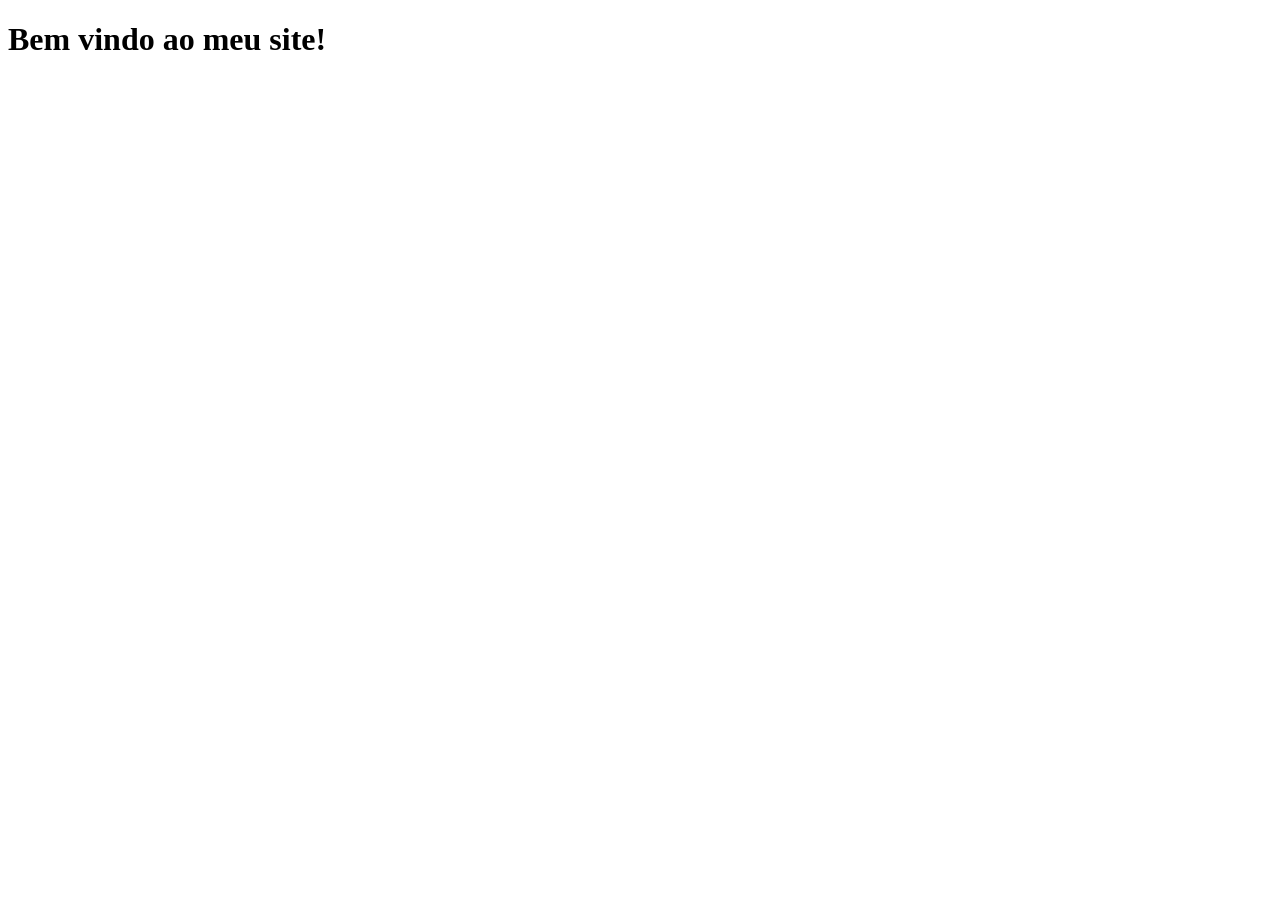
<file: Aula 01 - Introdução ao HTML/index.html>
<!-- Define a versão mais atualizada -->
<!doctype html>
<!-- define o idioma padrão do site -->
<html lang="pt-br">
  <head>
    <!-- aqui vai as configurações do site -->
    <meta charset="UTF-8" />
    <meta name="viewport" content="width=device-width, initial-scale=1.0" />
    <!-- define o titulo -->
    <title>Meu website</title>
  </head>
  <body>
    <!-- Texto que será exibido na tela -->
    <h1>Bem vindo ao meu site!</h1>
  </body>
</html>
</file>
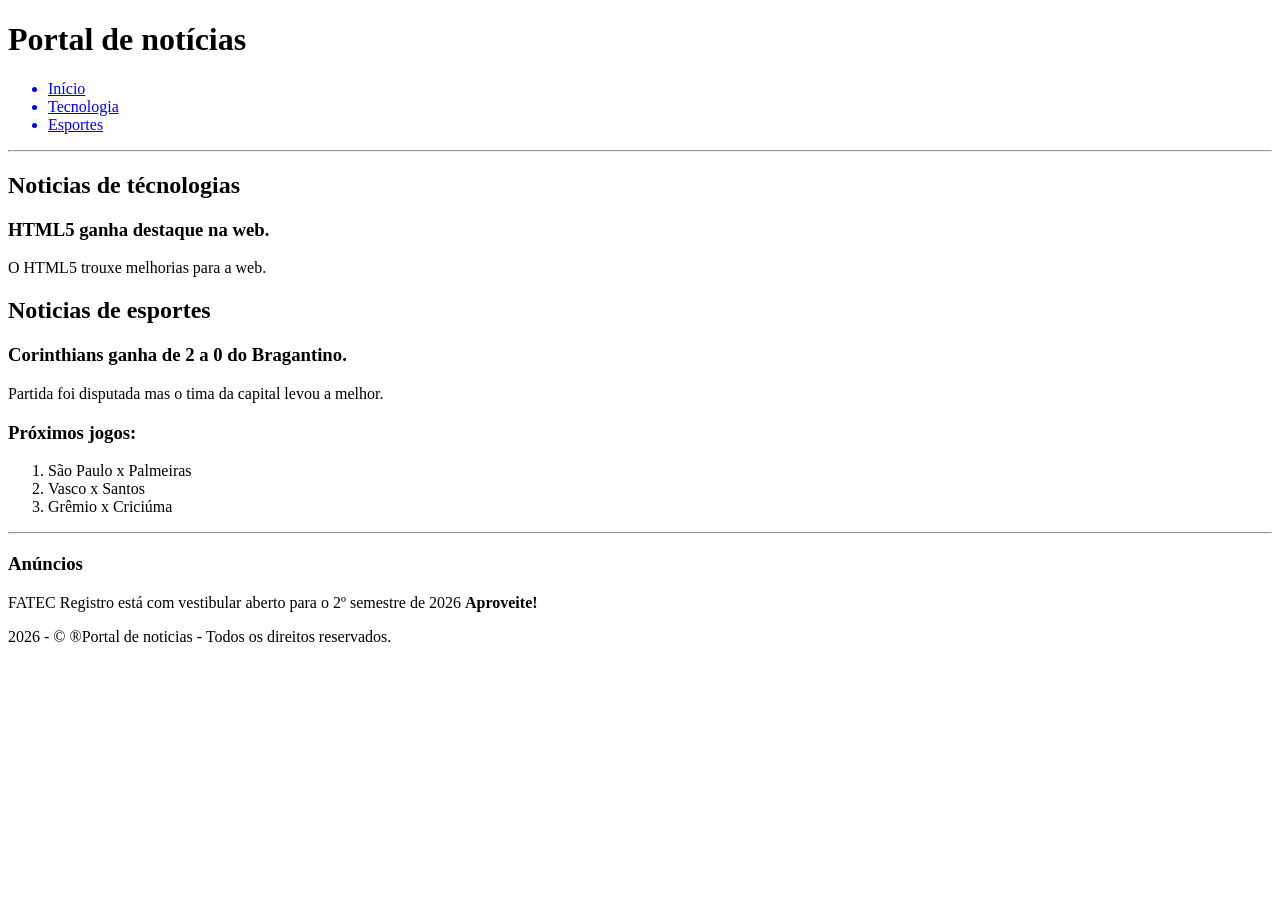
<file: Aula 02 - estrutura e semantica/index.html>
<!DOCTYPE html>
<html lang="pt-br">
<head>
    <meta charset="UTF-8">
    <meta name="viewport" content="width=device-width, initial-scale=1.0">
    <title>Estrutura e Semântica</title>

<body>
        <!-- header : cabeçalho do site -->
         <header>
            <h1>Portal de notícias</h1>
         </header>
         <!-- NAV: menu de navegação -->
          <nav>
            <ul>
                <a href="https://www.google.com">
                    <li>Início</li>
                </a>
                <a href="#tecnologias">
                    <li>Tecnologia</li>
                </a>
                <a href="#esportes">
                    <li>Esportes</li>
                </a>
            </ul>
          </nav>
          <!-- LINHA DIVISÓRIA -->
           <hr>
          <!-- MAIN: conteudo principal -->
           <main>
                <section id="tecnologias">
                    <h2>Noticias de técnologias</h2>
                    <!-- conteudo textual da seção -->
                    <article>
                        <h3>HTML5 ganha destaque na web.</h3>
                        <p>O HTML5 trouxe melhorias para a web.</p>
                    </article>
                </section>
                <section id="esportes">
                    <h2>Noticias de esportes</h2>
                    <article>
                        <h3>Corinthians ganha de 2 a 0 do Bragantino.</h3>
                        <p>Partida foi disputada mas o tima da capital levou a melhor.</p>
                        <h3>Próximos jogos:</h3>
                        <ol>
                            <li>São Paulo x Palmeiras</li>
                            <li>Vasco x Santos</li>
                            <li>Grêmio x Criciúma</li>
                        </ol>
                        <!-- ul - lista não ordenada (marcadores) -->
                         <!-- ol - lista ordenada (numerais) -->
                    </article>
                </section>
            </main>
            <hr>
            <!-- conteudo secundario -->
             <aside>
                <h3>Anúncios</h3>
                <p>FATEC Registro está com vestibular aberto para o 2º semestre de 2026
                    <strong>Aproveite!</strong>
                </p>
             </aside>
            <!-- footer: rodapé do site -->
            <footer>2026 - &copy; &reg;Portal de noticias - Todos os direitos reservados.</footer>
</body>
</html>
</file>
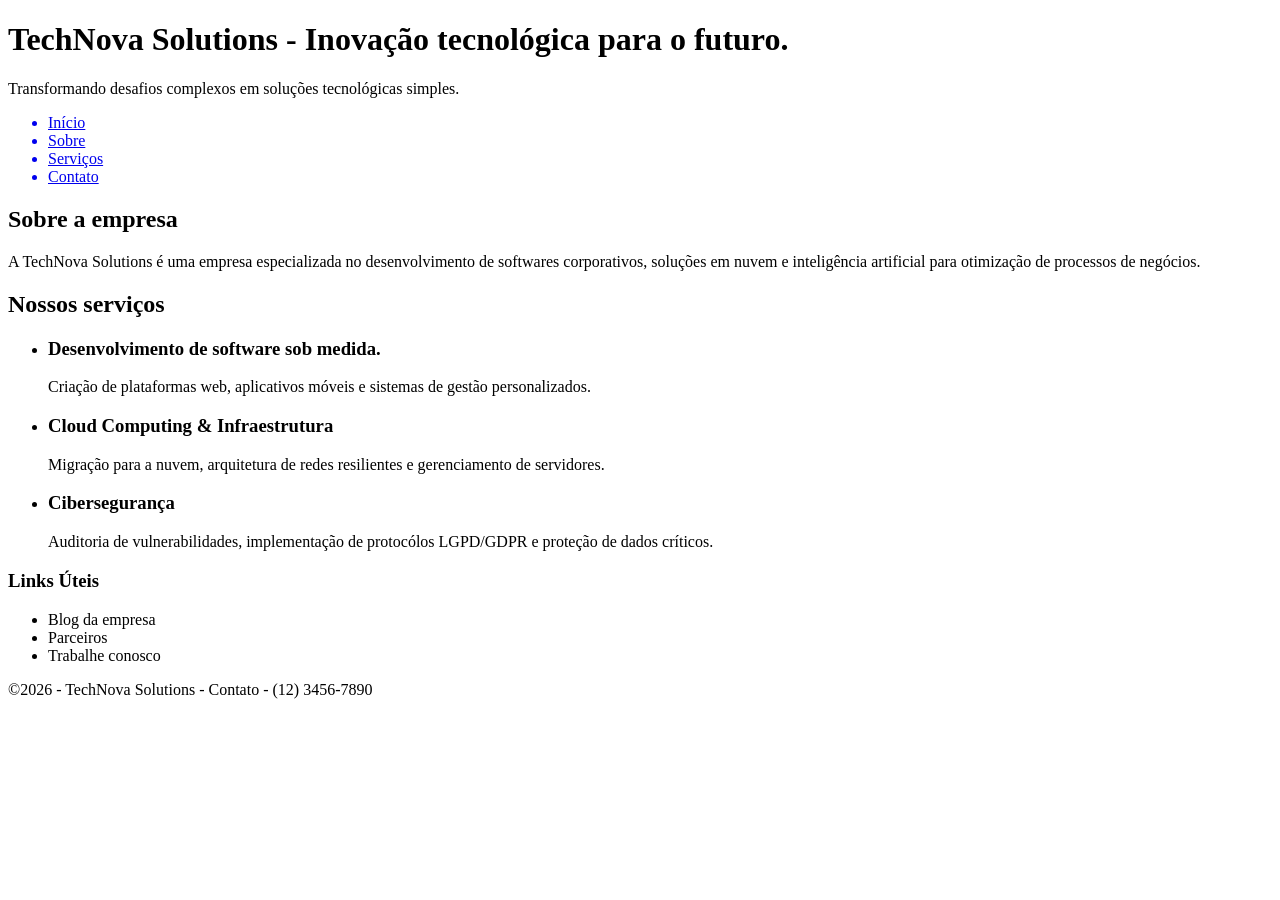
<file: Aula 02 - exercicio prático/index.html>
<!doctype html>
<html lang="pt-br">
  <head>
    <meta charset="UTF-8" />
    <meta name="viewport" content="width=device-width, initial-scale=1.0" />
    <title>Document</title>
  </head>
  <body>
    <header id="inicio">
      <h1>TechNova Solutions - Inovação tecnológica para o futuro.</h1>
      <p>Transformando desafios complexos em soluções tecnológicas simples.</p>
    </header>
    <nav>
      <ul>
        <a href="#inicio">
          <li>Início</li>
        </a>
        <a href="#sobre">
          <li>Sobre</li>
        </a>
        <a href="#serviços">
          <li>Serviços</li>
        </a>
        <a href="#Contato">
          <li>Contato</li>
        </a>
      </ul>
    </nav>
    <main>
      <section id="sobre">
        <h2>Sobre a empresa</h2>
        <p>
          A TechNova Solutions é uma empresa especializada no desenvolvimento de
          softwares corporativos, soluções em nuvem e inteligência artificial
          para otimização de processos de negócios.
        </p>
      </section>
      <section id="serviços">
        <h2>Nossos serviços</h2>
        <article>
          <ul>
            <li><h3>Desenvolvimento de software sob medida.</h3></li>
            <p>
              Criação de plataformas web, aplicativos móveis e sistemas de
              gestão personalizados.
            </p>
            <li><h3>Cloud Computing & Infraestrutura</h3></li>
            <p>
              Migração para a nuvem, arquitetura de redes resilientes e
              gerenciamento de servidores.
            </p>
            <li><h3>Cibersegurança</h3></li>
            <p>
              Auditoria de vulnerabilidades, implementação de protocólos
              LGPD/GDPR e proteção de dados críticos.
            </p>
          </ul>
        </article>
      </section>
      <aside>
        <h3>Links Úteis</h3>
        <ul>
          <li>Blog da empresa</li>
          <li>Parceiros</li>
          <li>Trabalhe conosco</li>
        </ul>
      </aside>
    </main>
    <footer>
      <div id="Contato"></div>
      &copy;2026 - TechNova Solutions - Contato - (12) 3456-7890
    </footer>
  </body>
</html>
</file>
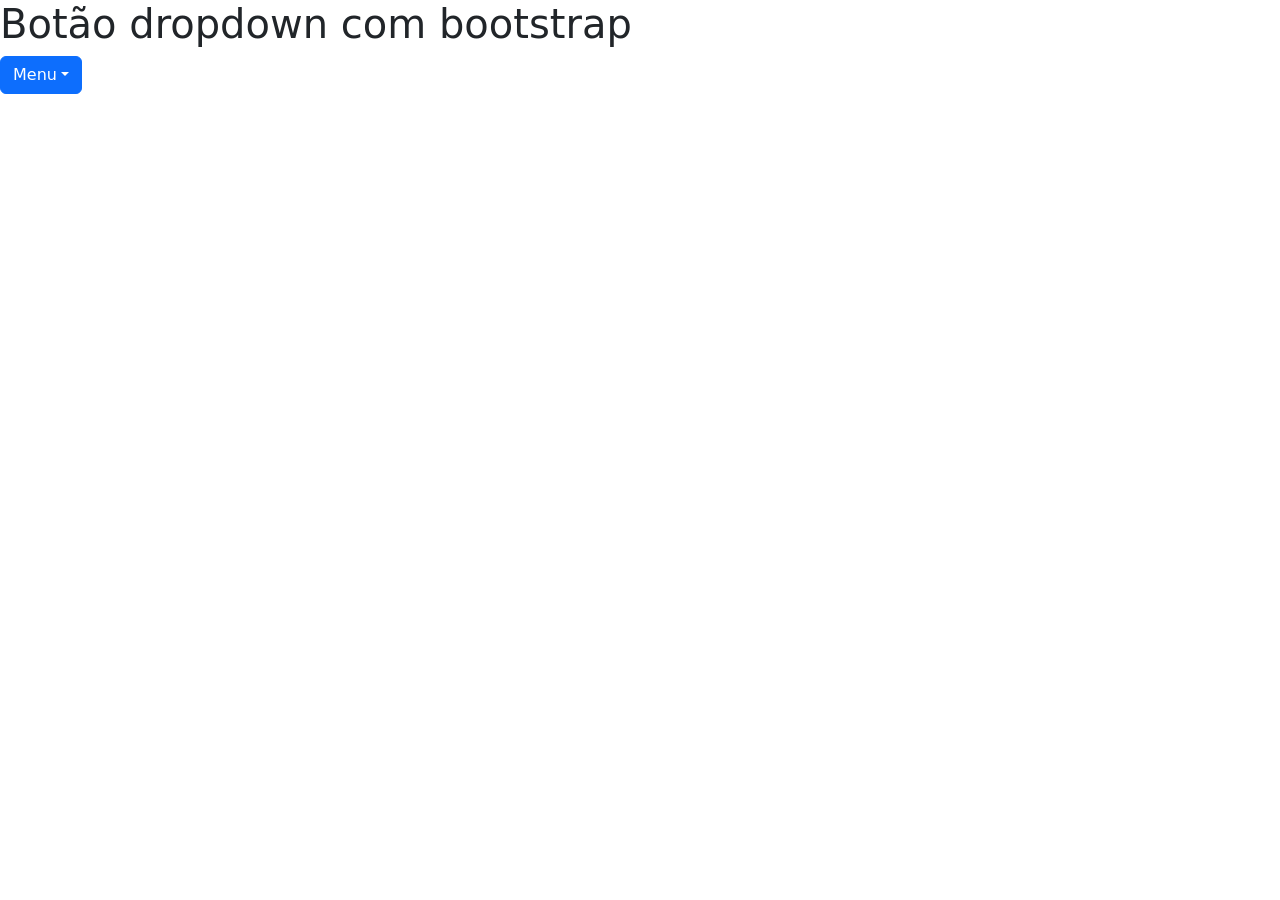
<file: Aula 09 - bootstrap/index.html>
<!DOCTYPE html>
<html lang="pt-br">
<head>
    <meta charset="UTF-8">
    <meta name="viewport" content="width=device-width, initial-scale=1.0">
    <title>Dropdown</title>
    <link
      rel="stylesheet"
      href="https://cdn.jsdelivr.net/npm/bootstrap@5.3.8/dist/css/bootstrap.min.css"
      integrity="sha384-sRIl4kxILFvY47J16cr9ZwB07vP4J8+LH7qKQnuqkuIAvNWLzeN8tE5YBujZqJLB"
      crossorigin="anonymous"
    />
</head>
<body>
    <h1>Botão dropdown com bootstrap</h1>
    <div class="dropdown">
        <button class="btn btn-primary dropdown-toggle" data-bs-toggle="dropdown">Menu</button>
        <!-- Opções do menu -->
        <div class="dropdown-menu">
            <h2 class="dropdown-header">Produtos</h2>
            <a href="#" class="dropdown-item">Computadores</a>
            <a href="#" class="dropdown-item">Celulares</a>
            <hr class="dropdown-divider">
            <h2 class="dropdown-header">Serviços</h2>
            <a href="#" class="dropdown-item">Desenvolvimento web</a>
            <a href="#" class="dropdown-item">Desenvolvimento de aplicativos móveis</a>


        </div>
    </div>

    <script src="https://cdn.jsdelivr.net/npm/bootstrap@5.3.0-alpha1/dist/js/bootstrap.bundle.min.js"
            integrity="sha384-w76AqPfDkMBDXo30jS1Sgez6pr3x5MlQ1ZAGC+nuZB+EYdgRZgiwxhTBTkF7CXvN"
            crossorigin="anonymous"></script>
</body>
</html>
</file>
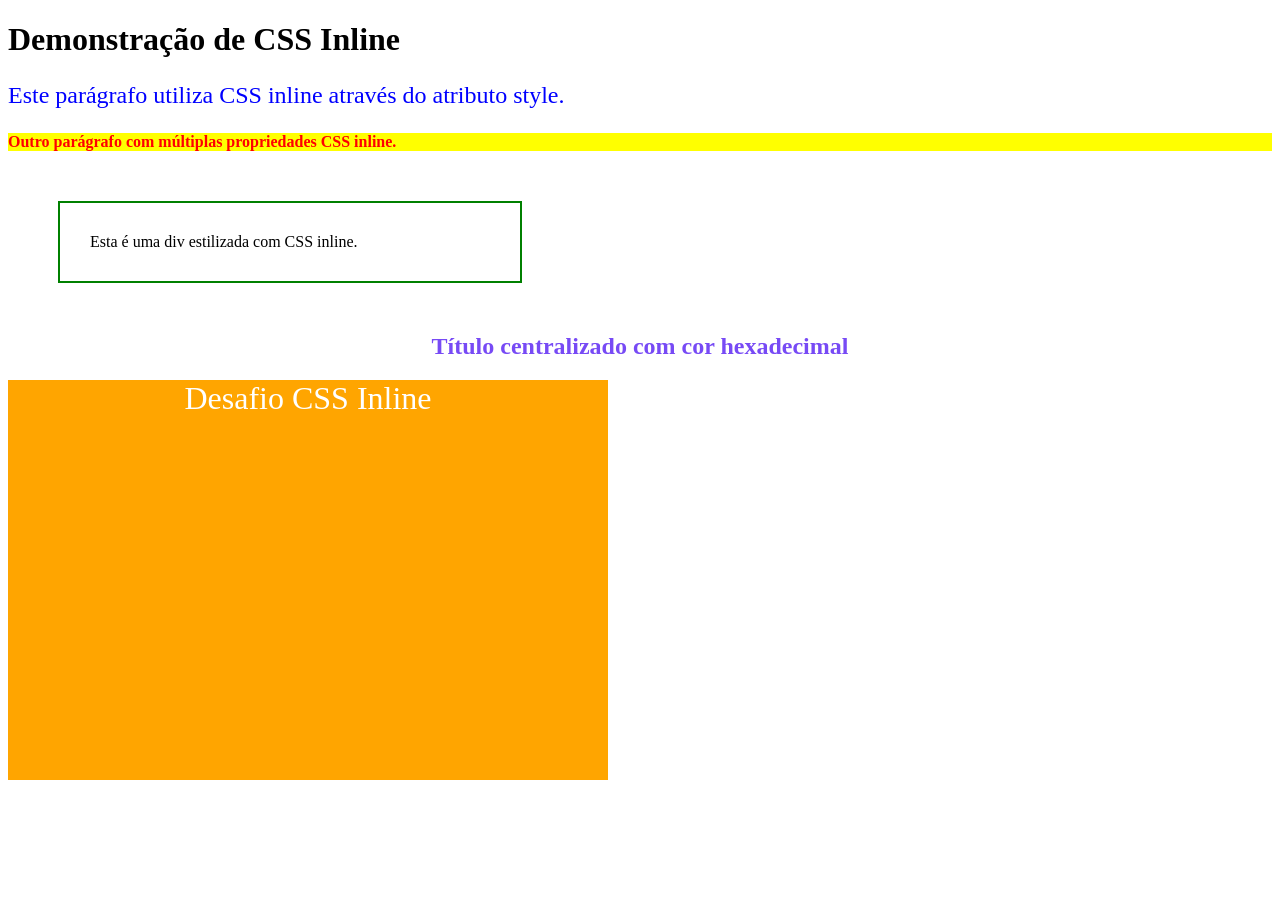
<file: aula 07 css inline-internal-external/01 - css-inline/index.html>
<!DOCTYPE html>
<html lang="pt-br">
<head>
    <meta charset="UTF-8">
    <meta name="viewport" content="width=device-width, initial-scale=1.0">
    <title>CSS Inline</title>
</head>
<body>
    <h1>Demonstração de CSS Inline</h1> 

    <p style="color: blue; font-size: 24px;">Este parágrafo utiliza CSS inline através do atributo style.</p> 

    <p
    style="color: red; 
    font-weight: bold; 
    background-color: yellow;"
    >Outro parágrafo com múltiplas propriedades CSS inline.
    </p> 

    <!-- padding: espaçamento interno / margin: espaçamento externo -->
    <div style="border: 2px solid green; width: 400px; padding: 30px; margin: 50px;">
        Esta é uma div estilizada com CSS inline.
    </div>

    <h2 style="color: #774af5; text-align: center;">
        Título centralizado com cor hexadecimal
    </h2>

    <div style="width: 600px; height: 400px; background-color: orange; color: white; font-size: 32px; text-align: center;">
        Desafio CSS Inline
    </div>

</body>
</html>
</file>
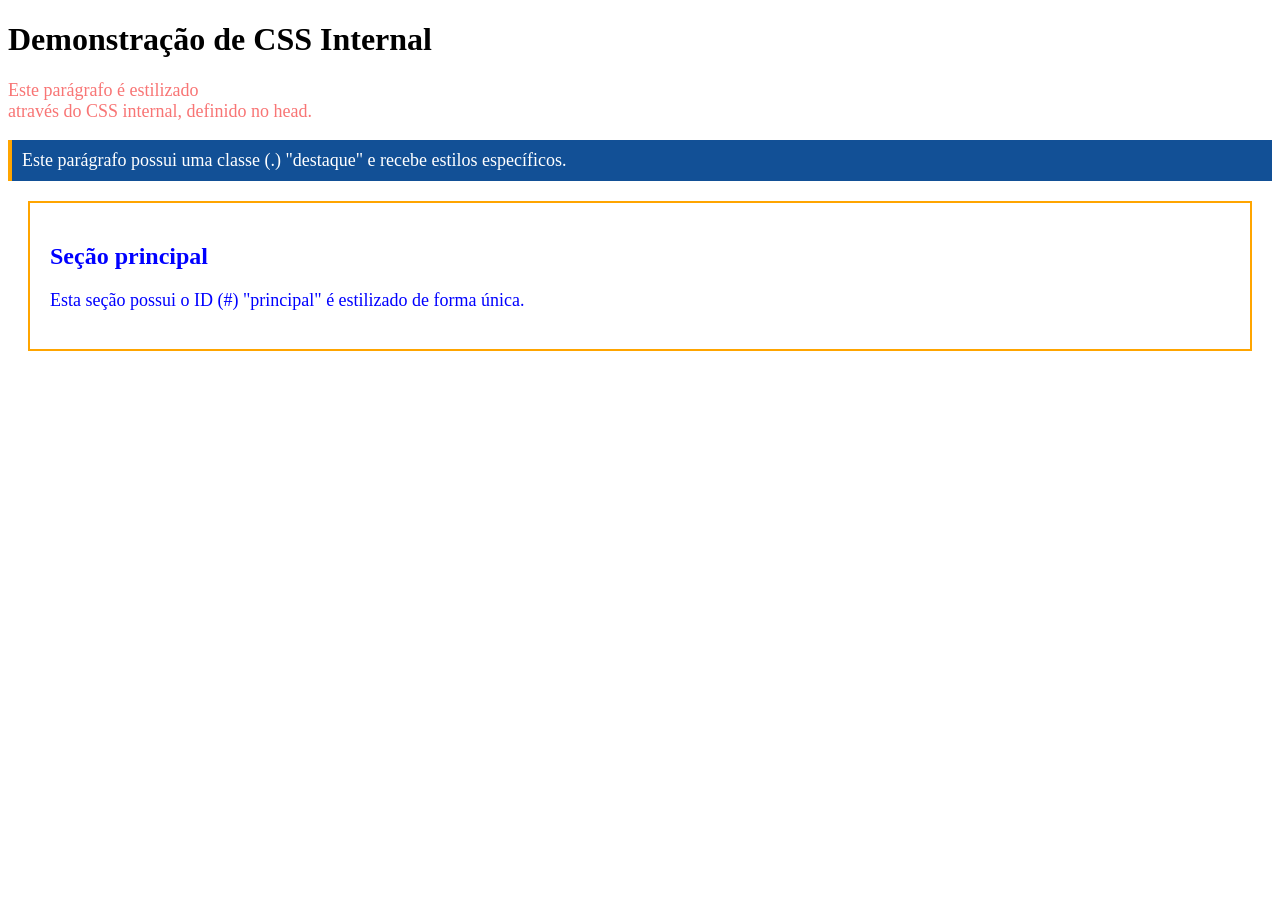
<file: aula 07 css inline-internal-external/02 - css-internal/index.html>
<!DOCTYPE html>
<html lang="pt-br">
<head>
    <meta charset="UTF-8">
    <meta name="viewport" content="width=device-width, initial-scale=1.0">
    <title>CSS Internal</title>
    <!-- Aqui vai o CSS Internal -->
     <style>
        p {
            color: #f87575;
            font-size: 18px;
        }
        .destaque {
            background-color: #125096;
            color: #ffffff;
            padding: 10px;
            border-left: 4px solid orange;
        }
        #principal {
            border: 2px solid orange;
            padding: 20px;
            margin: 20px;
        }
     </style>
</head>
<body>
    <h1>Demonstração de CSS Internal</h1>
    <p>Este parágrafo é estilizado
        <br> através do CSS internal, definido no head.
    </p>
    <p class="destaque">
        Este parágrafo possui uma classe (.) "destaque" e recebe estilos específicos.
    </p>
    <section id="principal">
        <h2 style="color: blue;">Seção principal</h2>
        <p style="color: blue;">Esta seção possui o ID (#) "principal" é estilizado de forma única.</p>
    </section>
</body>
</html>
</file>
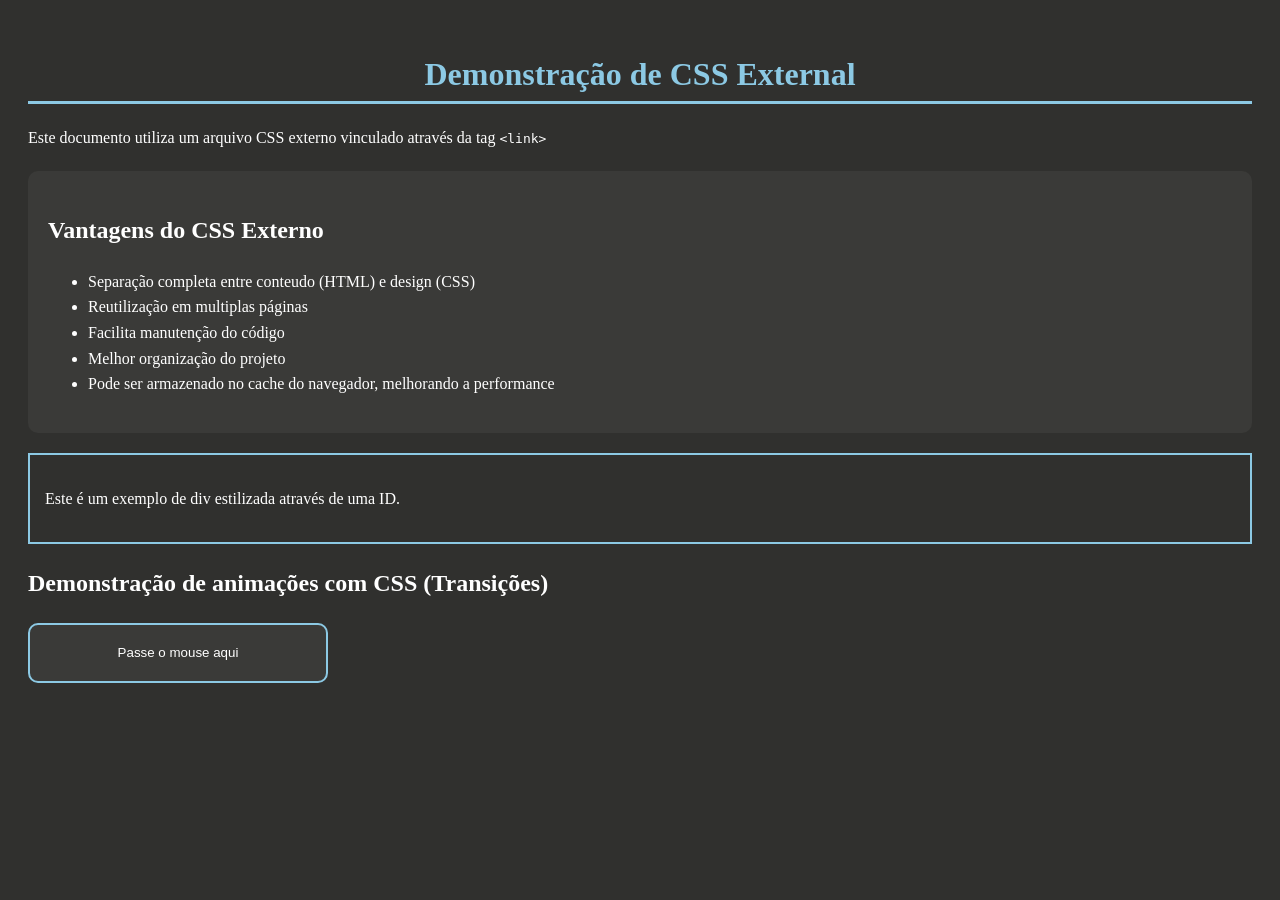
<file: aula 07 css inline-internal-external/03 - css-external/index.html>
<!DOCTYPE html>
<html lang="pt-br">
<head>
    <meta charset="UTF-8">
    <meta name="viewport" content="width=device-width, initial-scale=1.0">
    <title>CSS externo</title>
    <!-- Importando o css externo -->
    <link rel="stylesheet" href="css/style.css">
</head>
<body>
    <h1>Demonstração de CSS External</h1>

    <p>Este documento utiliza um arquivo CSS externo vinculado através da tag <code>&lt;link&gt;</code>
    </p>

    <div class="container">
        <h2>Vantagens do CSS Externo</h2>
        <!-- lista não ordenada -->
         <ul>
            <li>Separação completa entre conteudo (HTML) e design (CSS)</li>
            <li>Reutilização em multiplas páginas</li>
            <li>Facilita manutenção do código</li>
            <li>Melhor organização do projeto</li>
            <li>Pode ser armazenado no cache do navegador, melhorando a performance</li>
         </ul>
    </div>

    <div id="exemplo">
        <p>Este é um exemplo de div estilizada através de uma ID.</p>
    </div>


    <h2>Demonstração de animações com CSS (Transições)</h2>
    <button id="btnHover">Passe o mouse aqui</button>

</body>
</html>
</file>
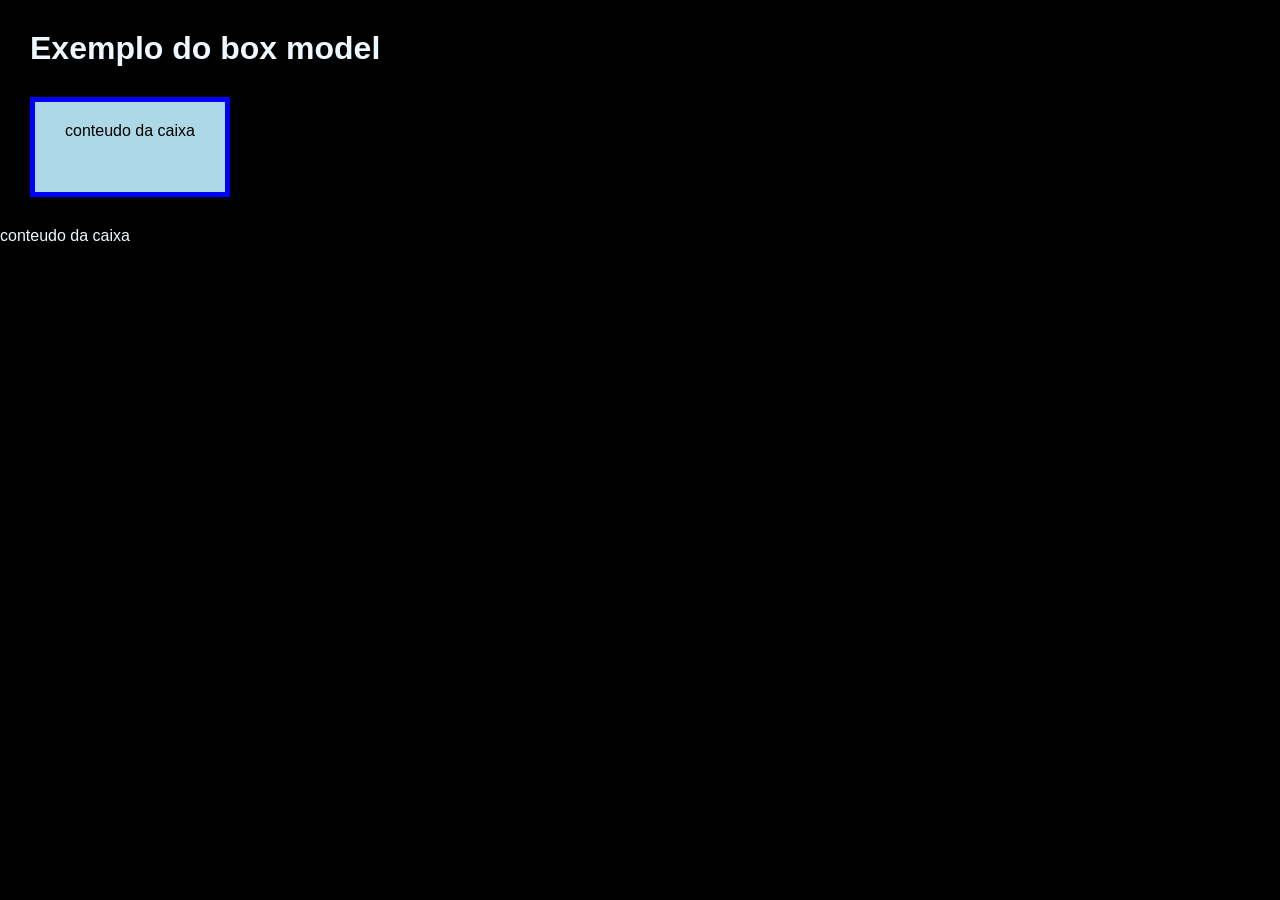
<file: Aula 08/01 -box-model/index.html>
<!DOCTYPE html>
<html lang="pt-BR">
<head>
    <meta charset="UTF-8">
    <meta name="viewport" content="width=device-width, initial-scale=1.0">
    <title>Box model</title>
    
    <link rel="stylesheet" href="style.css">
</head>
<body>
    <h1>Exemplo do box model</h1>


    <div class="caixa">
conteudo da caixa
    </div>
    <div class="ciaxa">
        conteudo da caixa
    </div>
    
</body>
</html>
</file>
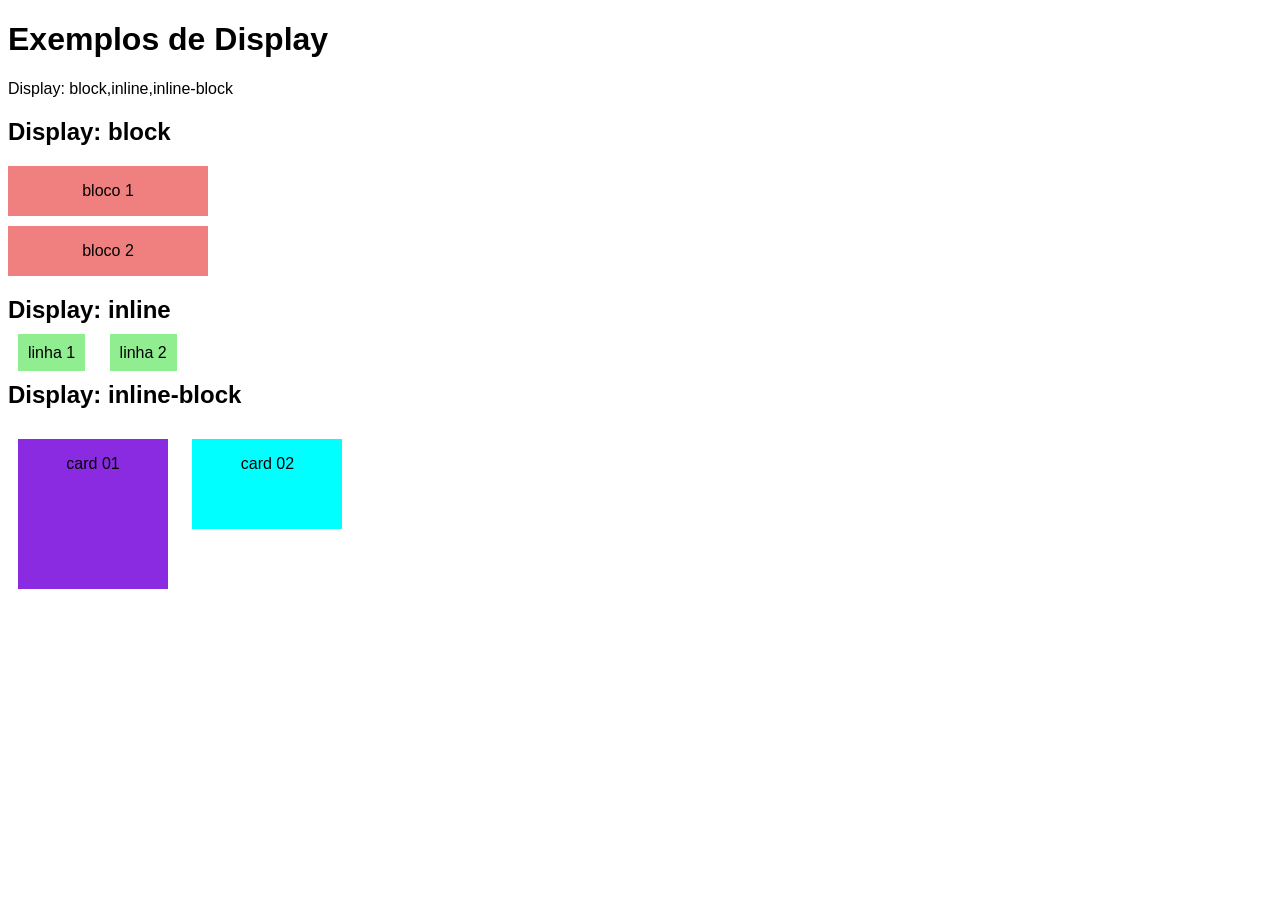
<file: Aula 08/02- display/index.html>
<!DOCTYPE html>
<html lang="pt-br">
<head>
    <meta charset="UTF-8">
    <meta name="viewport" content="width=device-width, initial-scale=1.0">
    <title>Display</title>
    <link rel="stylesheet" href="style.css">
</head>
<body>
    <h1>Exemplos de Display</h1>
    <p>Display: block,inline,inline-block</p>

    <h2>Display: block</h2>
    <div class="bloco">bloco 1</div>
    <div class="bloco">bloco 2</div>

    <h2>Display: inline</h2>
    <div class="linha">linha 1</div>
    <div class="linha">linha 2</div>

    <h2>Display: inline-block</h2>
    <div class="card1 linha-block">card 01</div>
    <div class="card2 linha-block">card 02</div>
    
</body>
</html>
</file>
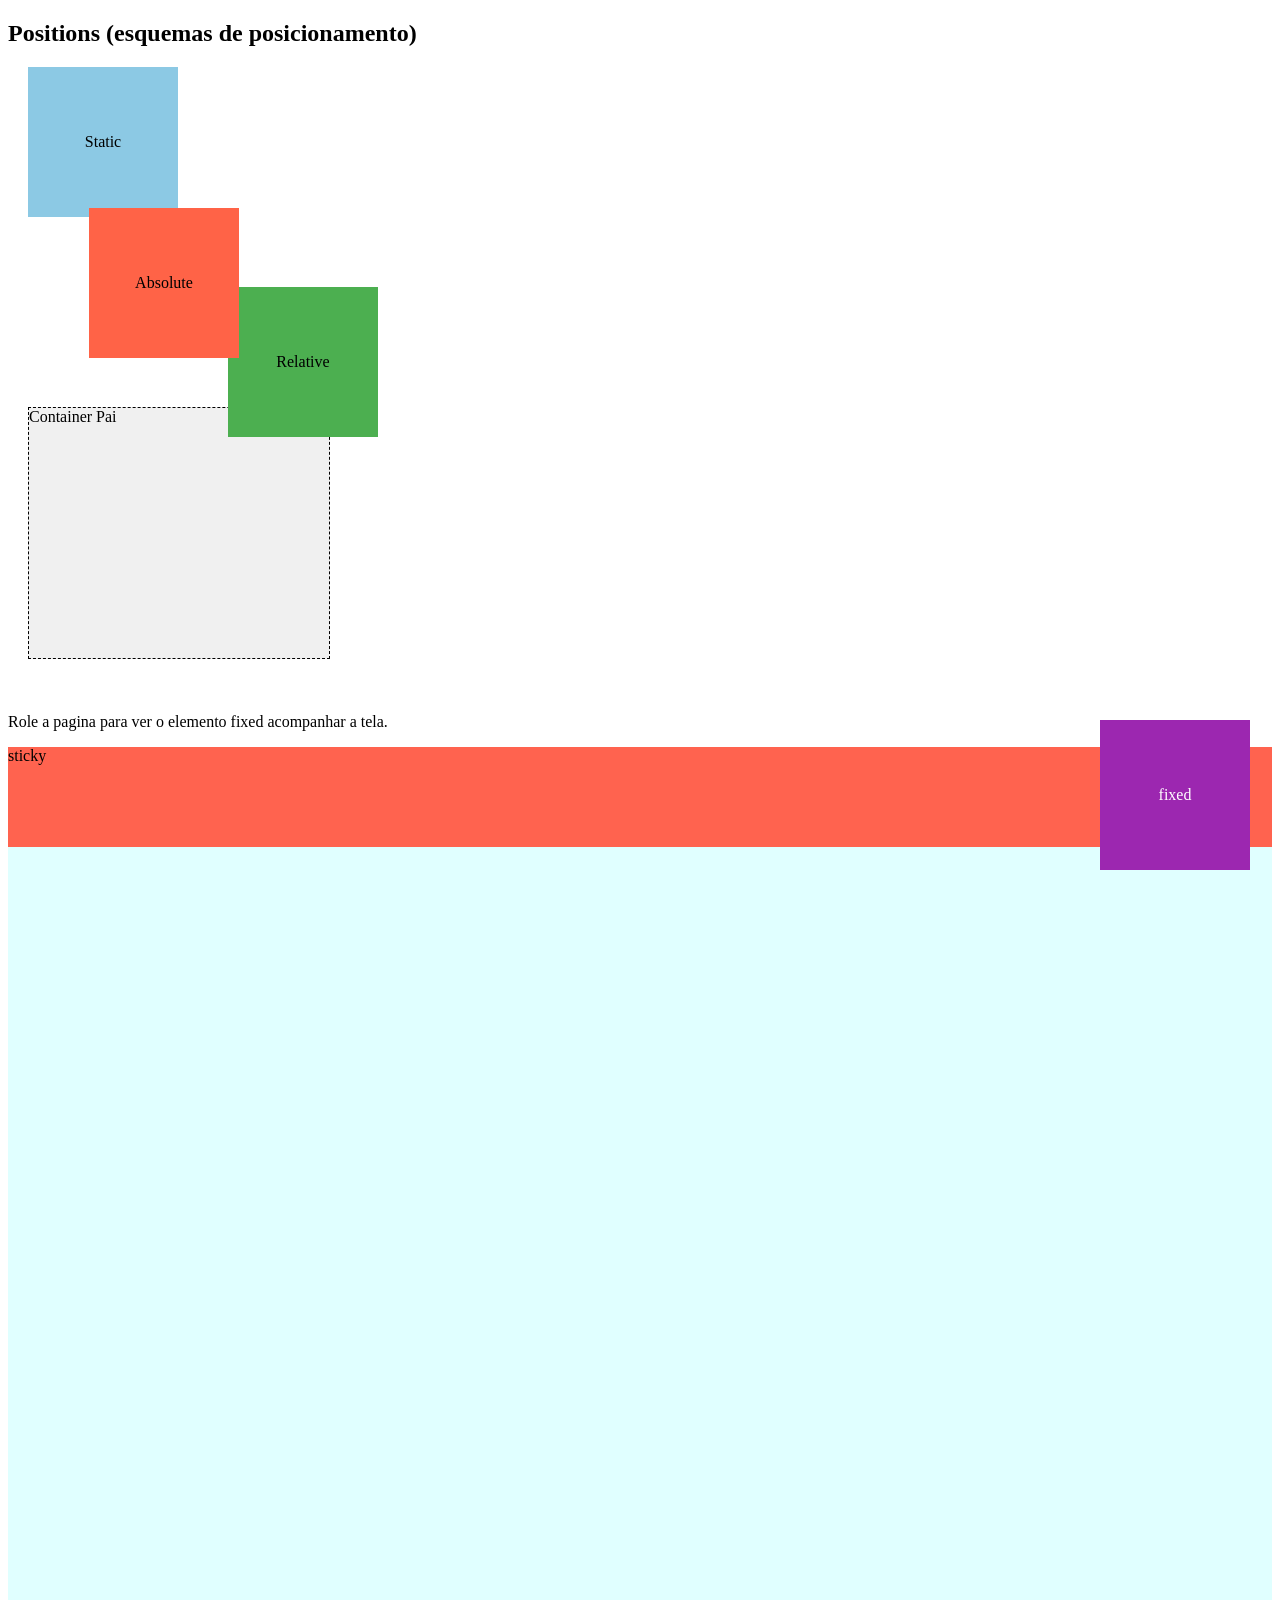
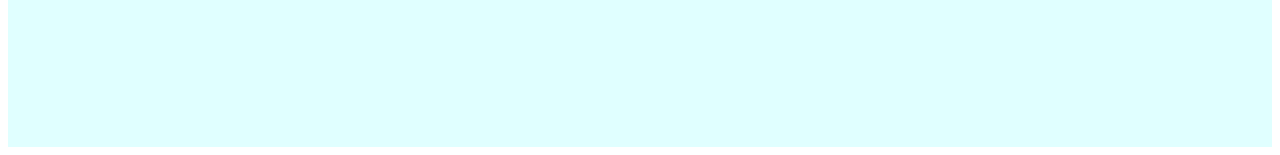
<file: Aula 08/03 - positions/index.html>
<!DOCTYPE html>
<html lang="pt-br">
<head>
    <meta charset="UTF-8">
    <meta name="viewport" content="width=device-width, initial-scale=1.0">
    <title>Positions - Comparação visual</title>
    <!-- Importação do CSS -->
     <link rel="stylesheet" href="css/style.css">
</head>
<body>
    <h2>Positions (esquemas de posicionamento)</h2>

    <div class="caixa static">Static</div>

    <div class="caixa relative">Relative</div>

    <div class="container">
        Container Pai
        <div class="caixa absolute">Absolute</div>
    </div>
    <!-- fixed -->
 <div class="caixa fixed">fixed</div>
<br>
<p>Role a pagina para ver o elemento fixed acompanhar a tela.</p>
 
<!-- sticky -->
 <div class="sticky">sticky</div>
 <div class="Espaço"></div>



</body>
</html>
</file>
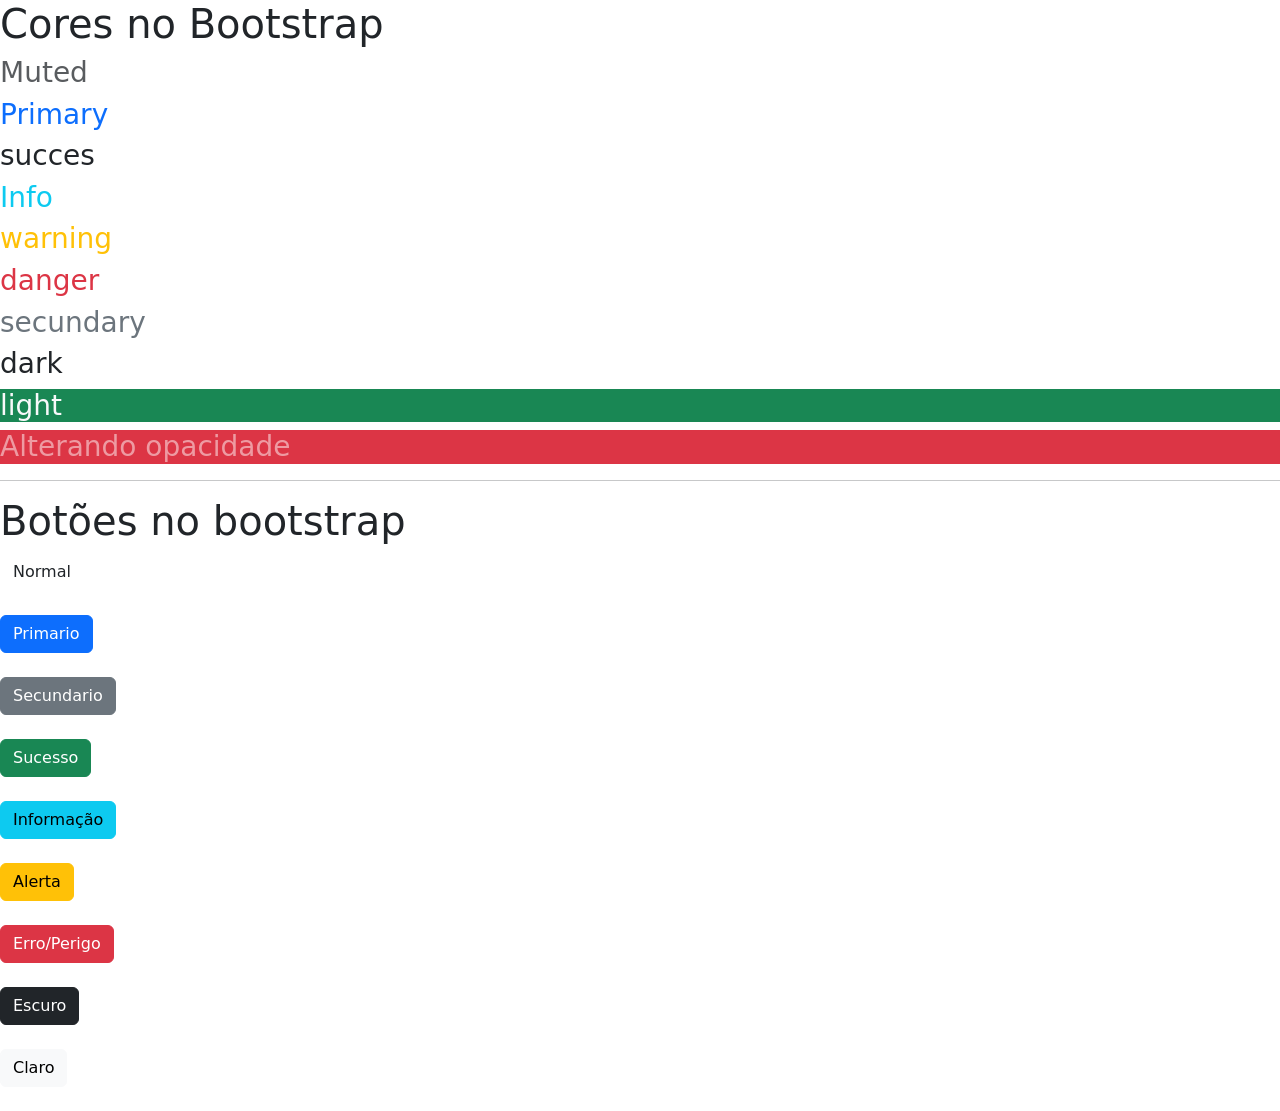
<file: Aula 09 - bootstrap/01-cores/index.html>
<!doctype html>
<html lang="pt-br">
  <head>
    <meta charset="UTF-8" />
    <meta name="viewport" content="width=device-width, initial-scale=1.0" />
    <title>Classes de cores no Bootstrap</title>
    <!-- Importação do CSS bootstrap -->
    <link
      rel="stylesheet"
      href="https://cdn.jsdelivr.net/npm/bootstrap@5.3.8/dist/css/bootstrap.min.css"
      integrity="sha384-sRIl4kxILFvY47J16cr9ZwB07vP4J8+LH7qKQnuqkuIAvNWLzeN8tE5YBujZqJLB"
      crossorigin="anonymous"
    />
  </head>
  <body>
    <h1>Cores no Bootstrap</h1>

    <p class="h3 text-muted">Muted</p>

    <p class="h3 text-primary">Primary</p>

    <p class="h3 text-succes">succes</p>

    <p class="h3 text-info">Info</p>

    <p class="h3 text-warning">warning</p>

    <p class="h3 text-danger">danger</p>

    <p class="h3 text-secondary">secundary</p>

    <p class="h3 text-dark">dark</p>

    <p class="h3 text-light bg-success">light</p>

    <!-- aplicando 50% de opacidade no fundo vermelho -->
    <p class="h3 text-white-50 bg-danger">Alterando opacidade</p>

    <hr />

    <h1>Botões no bootstrap</h1>
    <button type="button" class="btn">Normal</button><br /><br />
    <button type="button" class="btn btn-primary">Primario</button><br /><br />
    <button type="button" class="btn btn-secondary">Secundario</button
    ><br /><br />
    <button type="button" class="btn btn-success">Sucesso</button><br /><br />
    <button type="button" class="btn btn-info">Informação</button><br /><br />
    <button type="button" class="btn btn-warning">Alerta</button><br /><br />
    <button type="button" class="btn btn-danger">Erro/Perigo</button
    ><br /><br />
    <button type="button" class="btn btn-dark">Escuro</button><br /><br />
    <button type="button" class="btn btn-light">Claro</button><br /><br />
    <!-- Importação do javascript do bootstrap -->
    <script
      src="https://cdn.jsdelivr.net/npm/bootstrap@5.3.8/dist/js/bootstrap.min.js"
      integrity="sha384-G/EV+4j2dNv+tEPo3++6LCgdCROaejBqfUeNjuKAiuXbjrxilcCdDz6ZAVfHWe1Y"
      crossorigin="anonymous"
    ></script>
  </body>
</html>
</file>
<file: aula 07 css inline-internal-external/03 - css-external/css/style.css>
/* Este é um arquivo de css externo */
body{
    background-color: #30302e;
    color: #ffffff;
    font-family: 'Segoe UI';
    /* Espaço interno */
    padding: 20px;
    /* entrelinhamento (leading) */
    line-height: 1.6;
}
h1 {
    color: #8cc9e4;
    font-size: 32px;
    text-align: center;
    border-bottom: 3px solid #8cc9e4;
    /* Espaçamento inferior */
}
/* div com classe */
div.container {
    background-color: #3a3a38;
    padding: 20px;
    border-radius: 10px;
    /* margem para cada lado = margin: 20px 50px 100px 200px; */
    /* margem para vertical e horizontal = margin: 20px 0;*/
    margin: 20px 0;
}
 /* div com ID */
div#exemplo{
    border: 2px solid #8cc9e4;
    padding: 15px;
    margin-top: 20px;

}
/* O efeito de Hover é aplicado quando o mouse passe sobre um elemento */
button#btnHover{
    width: 300px;
    height: 60px;
    border: 2px solid #8cc9e4;
    background-color: #3a3a38;
    color: white;
    border-radius: 10px;
    cursor: pointer;
    /* Controlando as transições */
    transition: all 0.3s ease;
}

button#btnHover:hover{
    background-color: #8cc9e4;
    transform: scale(0.98);
}
</file>
<file: Aula 08/01 -box-model/style.css>
* {
    margin: 0;
    /* Define que as dimencoes finais do elemento leve em consideração width/height: border-box */
    box-sizing: border-box;
}

body {
    font-family: Arial;
    background-color:black;
    color: aliceblue;
}

/* BOX-MODEL 
O box model é composto por:
-content (conteudo )
-padding (espaço interno )
-Border (Borda)
-Margin (espaço externo)*/

div.caixa {
    /* Content */
    width: 200px;
    height: 100px;
    background-color: lightblue;
    color: black;
    /* padding */
    padding:20px;
    border: 5px solid blue;
    margin:30px;
    text-align: center;


}

h1 {
margin: 30px;
}
</file>
<file: Aula 08/02- display/style.css>
body {
    font-family: arial;
}

div.bloco {
    display: block;
    width: 200px;
    height: 50px;
    background-color: lightcoral;
    margin-bottom: 10px;
    text-align: center;
    line-height: 50px;
}
/* caracteristicas do display block
-ocupa toda a largura disponivel
-sempre quebra linha
-e aceita widht e heidt (largura e altura)
 */

 /* Display: inline */
 div.linha {
    display: inline;
    background-color: lightgreen;
    margin: 10px;
    padding: 10px;
    /* elementos inline não aceitam altura (height) */
    height: 200000px;

 }
 /* caracteristicasdo display inline
 -não quebra linha
 -ocupa apesnas o espaço do content (conteudo)
 -não aceita widht e height (largura e altura)
 */

 /* display: inline-block */
 div.card1 {
    background-color:blueviolet;
    width:150px;
    height:150px;
 }
 div.card2 {
    background-color:aqua;
    width:150px;
    height:90px;
 }

 div.linha-block{
    display: inline-block;
    margin: 10px;
    text-align: center;
    line-height: 50px;
 }
</file>
<file: Aula 08/03 - positions/css/style.css>
/* POSITIONS */
div.caixa {
    width: 150px;
    height: 150px;
    margin: 20px;
    background-color: #ccc;
    text-align: center;
    line-height: 150px;
}
/* STATIC */
div.static {
    position: static;
    background-color: #8cc9e4;
    top: 100px;
    left: 400px;
}
/* RELATIVE */
div.relative {
    position: relative;
    background-color: #4caf50;
    top: 50px;
    left: 200px;
    z-index: 2;
}
/* container/ */
div.container {
    position: relative;
    width: 300px;
    height: 250px;
    margin: 20px;
    border: 1px dashed black;
    background-color: #f0f0f0;

}
/* Absolute */
div.absolute {
    position: absolute;
    margin: 0;
    background-color: #ff6347;
    top: -200px;
    left: 60px;
    z-index: 3;
}
/* FIXED */
div.fixed
{
    position:fixed;
    background-color: #9c27b0;
    bottom: 10px;
    right: 10px;
    color: white;
    z-index: 4;
}
/* STICKY */
div.Espaço {
    height: 900px;
    background-color: lightcyan;
}
 
div.sticky {
    position: sticky;
    background-color: #ff634F;
    height: 100px;
    top: 0;
}
</file>
